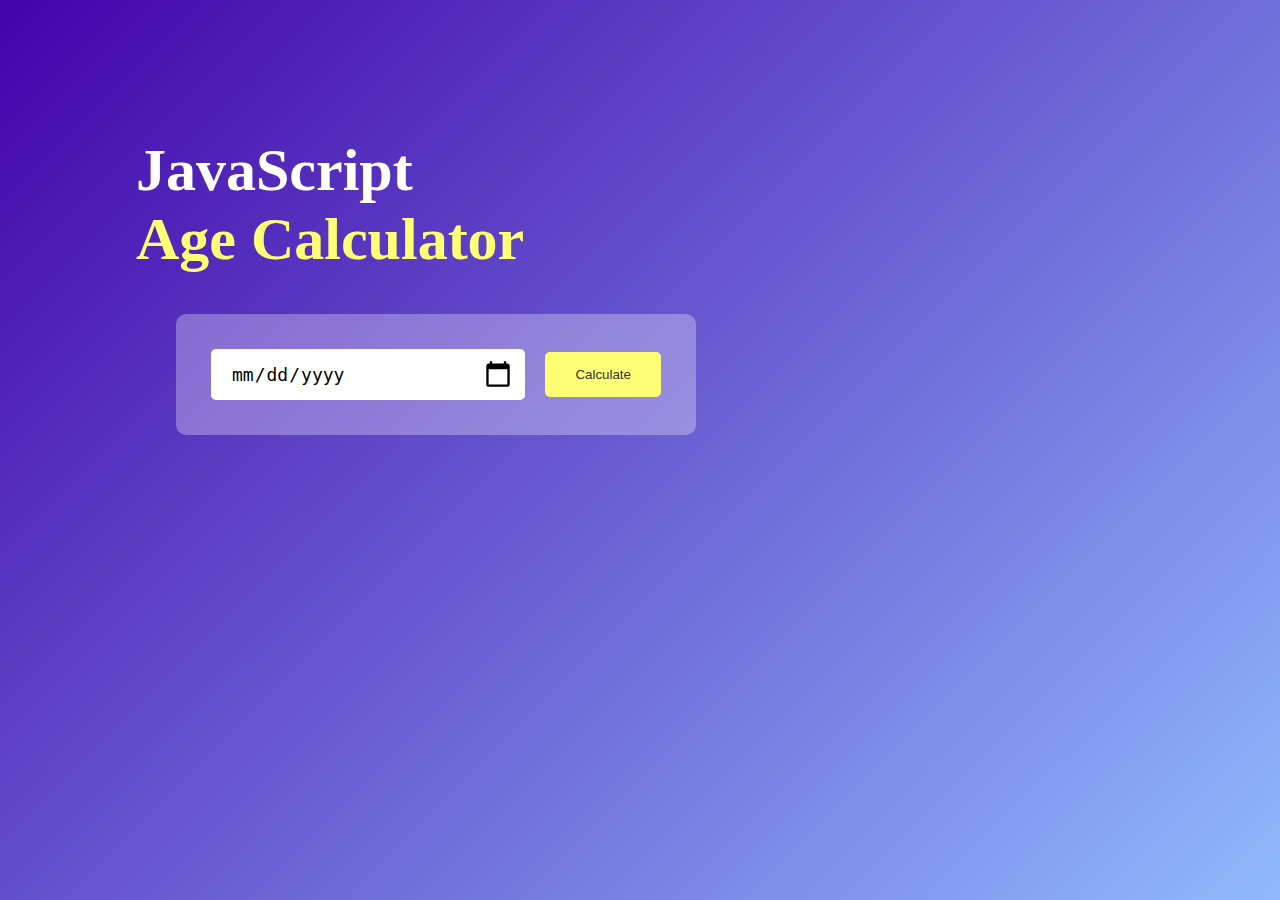
<file: Age_Calculator_App/index.html>
<!DOCTYPE html>
<html lang="en">
<head>
    <meta charset="UTF-8">
    <meta name="viewport" content="width=device-width, initial-scale=1.0">
    <link rel="stylesheet" href="CSS/style.css">
    <title>Age Calculator App</title>
</head>
<body>
    <div class="container">
        <div class="calculator">
            <h1>JavaScript<br><span>Age Calculator</span></h1>
            <div class="input-box">
                <input type="date" id="date">
                <button onclick="calculateAge()">Calculate</button>
            </div>
            <p id="result"></p>
        </div>
    </div>
    <script src="JS/script.js"></script>
</body>
</html>
</file>
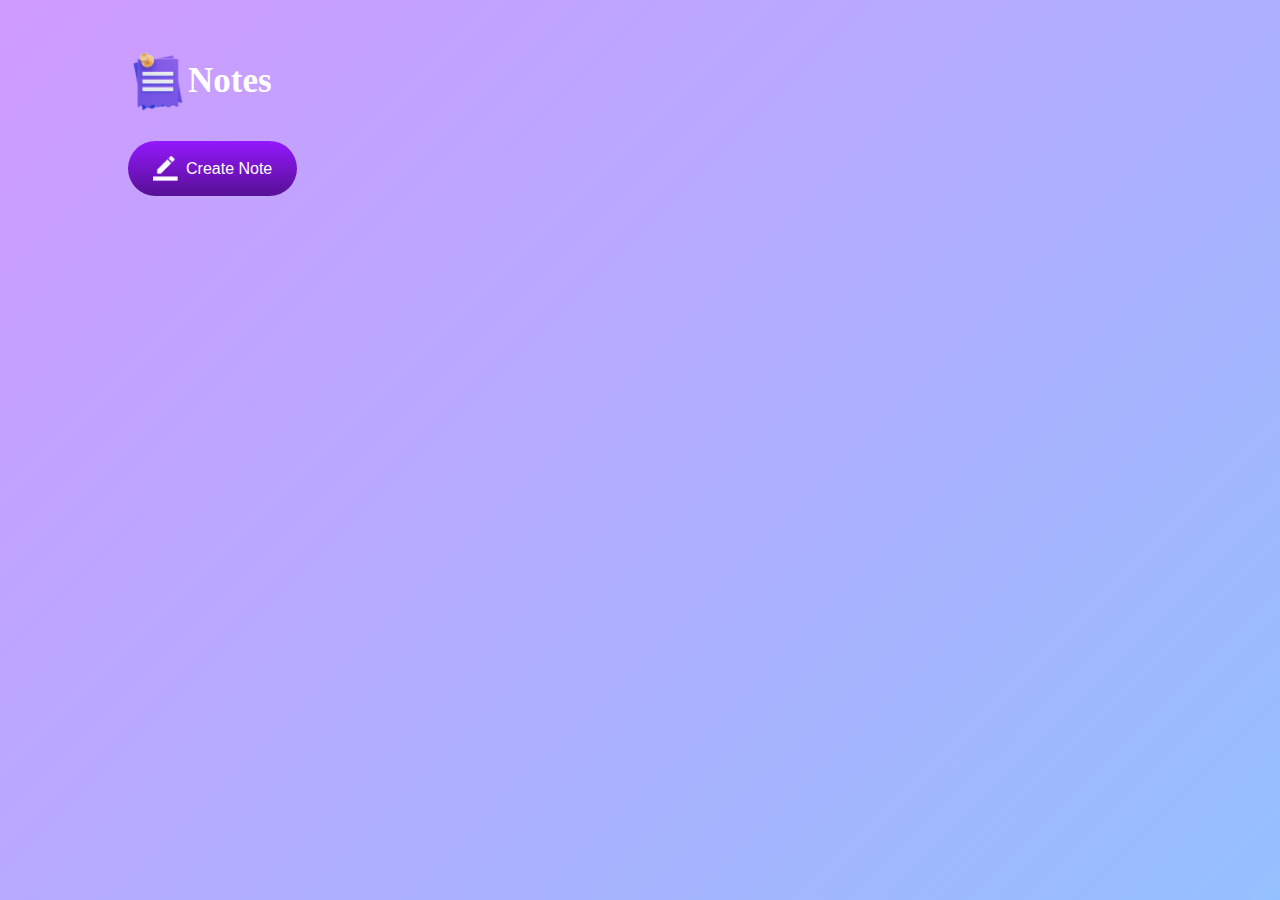
<file: Notes_App/index.html>
<!DOCTYPE html>
<html lang="en">
<head>
    <meta charset="UTF-8">
    <meta name="viewport" content="width=device-width, initial-scale=1.0">
    <link rel="stylesheet" href="CSS/style.css">
    <title>Notes App</title>
</head>
<body>
    <div class="container">
        <h1><img src="images/notes.png"> Notes</h1>
        <button class="create-btn"><img src="images/edit.png"> Create Note</button>
        <div class="notes-container">
            <!-- <p contenteditable="true" class="input-box">
                <img src="images/delete.png">
            </p> -->
        </div>
    </div>
    <script src="JS/script.js"></script>
</body>
</html>
</file>
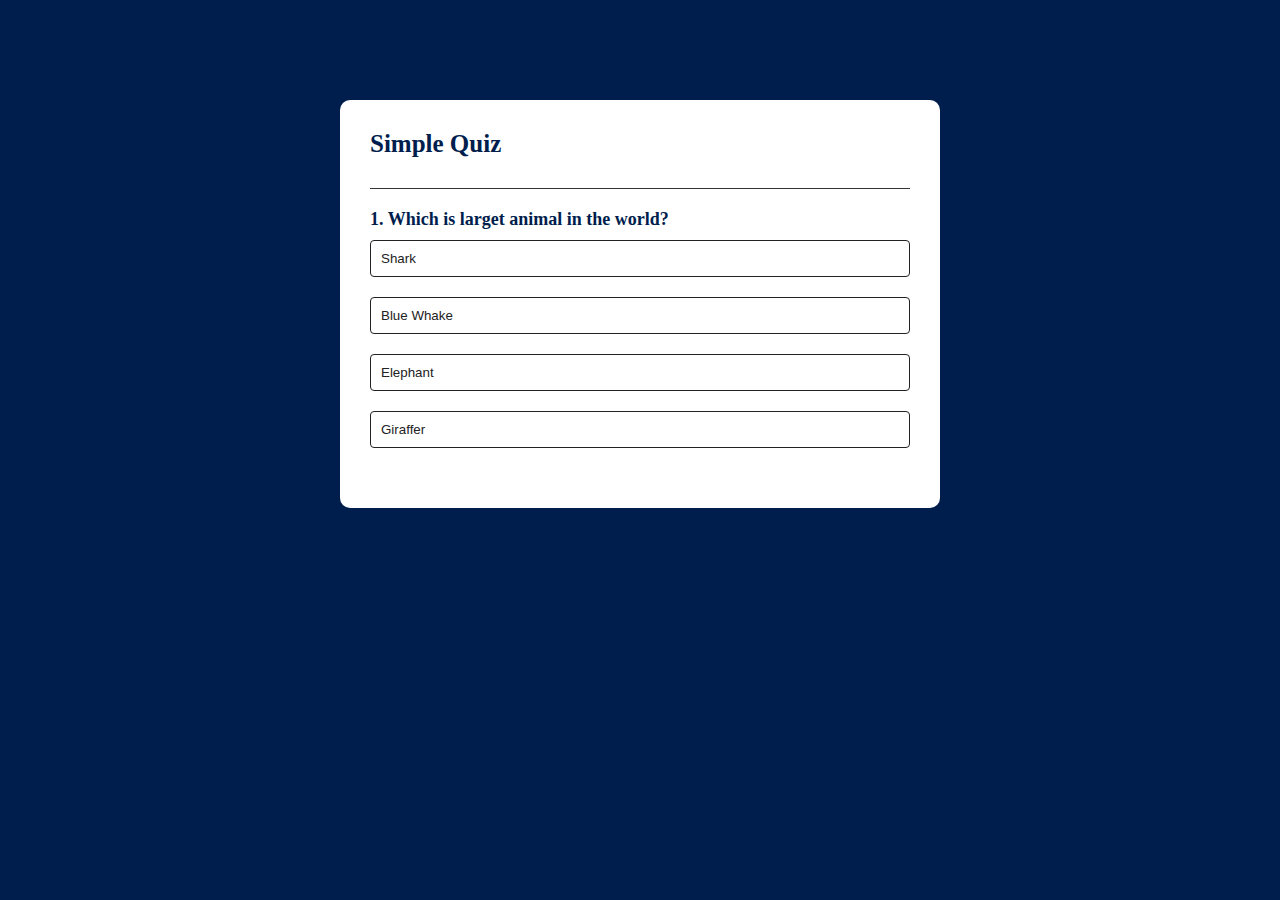
<file: Quiz_App/index.html>
<!DOCTYPE html>
<html lang="en">
<head>
    <meta charset="UTF-8">
    <meta name="viewport" content="width=device-width, initial-scale=1.0">
    <link rel="stylesheet" href="CSS/style.css">
    <title>Quiz App</title>
</head>
<body>
    <div class="app">
        <h1>Simple Quiz</h1>
        <div class="quiz">
            <h2 id="question">Question goes here</h2>
            <div id="answer-buttons">
                <button class="btn">Answer 1</button>
                <button class="btn">Answer 2</button>
                <button class="btn">Answer 3</button>
                <button class="btn">Answer 4</button>
            </div>
            <button id="next-btn">Next</button>
        </div>
    </div>
    <script src="JS/script.js"></script>
</body>
</html>
</file>
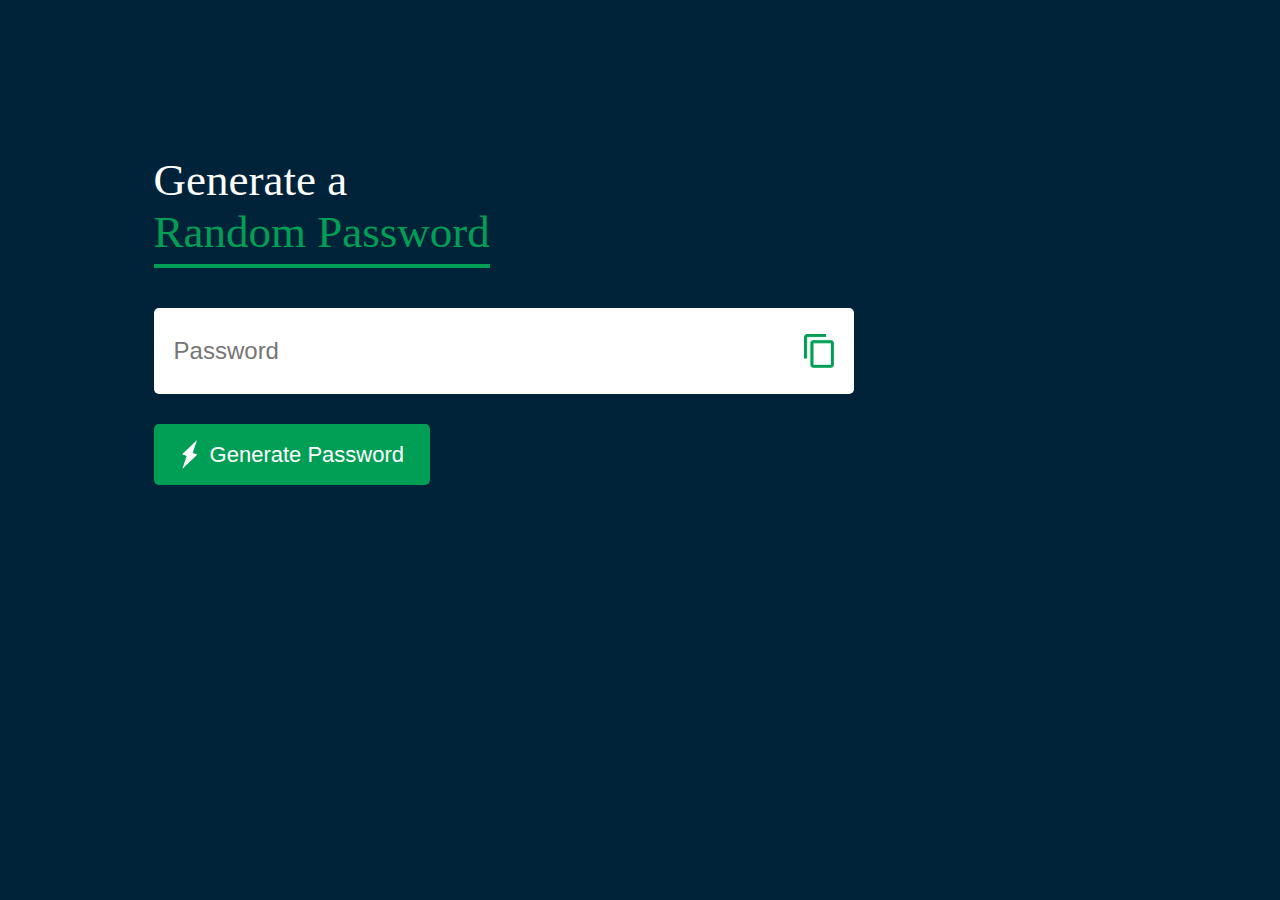
<file: Random_Password_Generator/index.html>
<!DOCTYPE html>
<html lang="en">
<head>
    <meta charset="UTF-8">
    <meta name="viewport" content="width=device-width, initial-scale=1.0">
    <link rel="stylesheet" href="CSS/style.css">
    <title>Random Password Generator</title>
</head>
<body>
    <div class="container">
        <h1>Generate a <br><span>Random Password</span></h1>
        <div class="display">
            <input type="text" id="password" placeholder="Password">
            <img src="images/copy.png" onclick="copyToClipboard()">
        </div>
        <button onclick="generatePassword()"><img src="images/generate.png">Generate Password</button>
    </div>
    <script src="JS/script.js"></script>
</body>
</html>
</file>
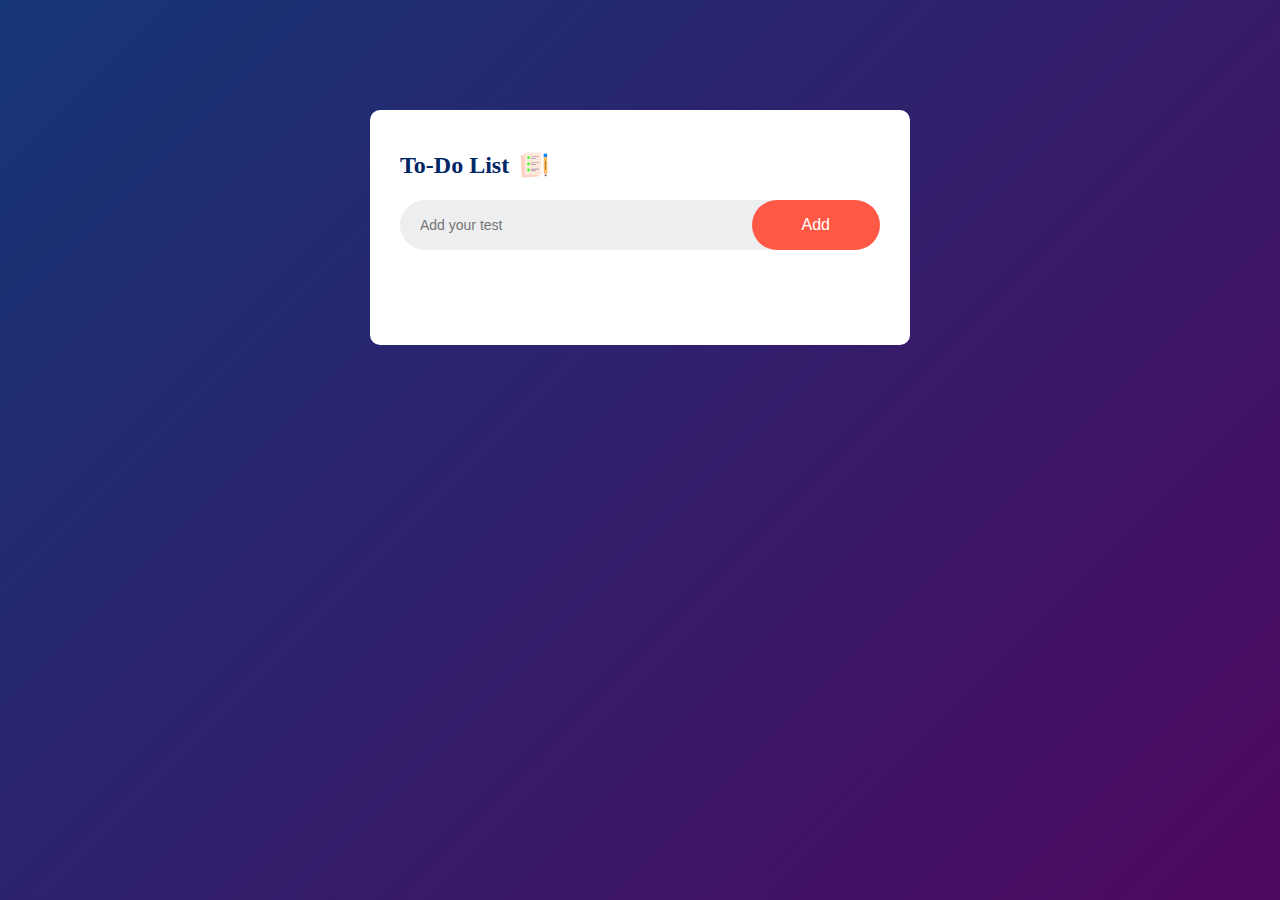
<file: To_Do_List/index.html>
<!DOCTYPE html>
<html lang="en">
<head>
    <meta charset="UTF-8">
    <meta name="viewport" content="width=device-width, initial-scale=1.0">
    <link rel="stylesheet" href="CSS/style.css">
    <title>To Do List</title>
</head>
<body>
    <div class="container">
        <div class="todo_app">
            <h2>To-Do List <img src="images/icon.png" alt=""></h2>
            <div class="row">
                <input type="text" id="input-box" placeholder="Add your test">
                <button onclick="addTask()">Add</button>
            </div>
            <ul id="list-container">
                <!-- <li class="checked">Task 1</li>
                <li>Task 2</li>
                <li>Task 3</li> -->
            </ul>
        </div>
    </div>
    <script src="JS/script.js"></script>
</body>
</html>
</file>
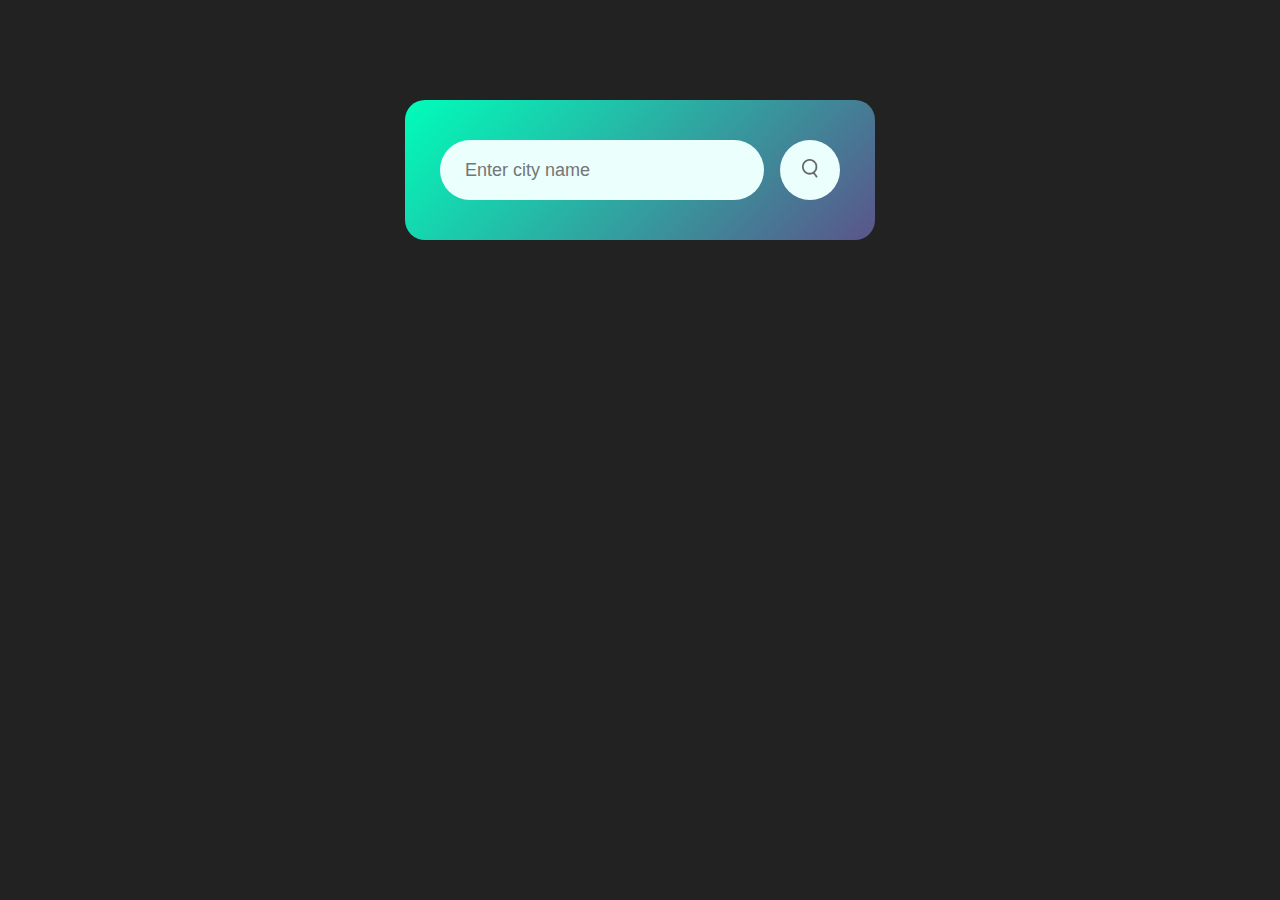
<file: Weather_App/index.html>
<!DOCTYPE html>
<html lang="en">

<head>
    <meta charset="UTF-8">
    <meta name="viewport" content="width=device-width, initial-scale=1.0">
    <link rel="stylesheet" href="CSS/style.css">
    <title>Weather App</title>
</head>

<body>
    <div class="card">
        <div class="search">
            <input type="text" placeholder="Enter city name" spellcheck="false">
            <button><img src="images/search.png"></button>
        </div>
        <div class="error">
            <p>Invalid City Name</p>
        </div>
        <div class="weather">
            <img src="images/rain.png" class="weather_icon">
            <h1 class="temp">22°C</h1>
            <h2 class="city">New York</h2>
            <div class="details">
                <div class="col">
                    <img src="images/humidity.png">
                    <div>
                        <p class="humidity">50%</p>
                        <p>Humidity</p>
                    </div>
                </div>
                <div class="col">
                    <img src="images/wind.png">
                    <div>
                        <p class="wind">15 km/h</p>
                        <p>Wind Speed</p>
                    </div>
                </div>
            </div>
        </div>
    </div>
    <script src="JS/script.js"></script>
</body>

</html>
</file>
<file: Age_Calculator_App/CSS/style.css>
* {
    margin: 0;
    padding: 0;
    box-sizing: border-box;
}

.container {
    width: 100%;
    min-height: 100vh;
    background: linear-gradient(135deg, #4203a9, #90bafc);
    color: #fff;
    padding: 10px;
}

.calculator {
    width: 100%;
    max-width: 600px;
    margin-left: 10%;
    margin-top: 10%;
}

.calculator h1 {
    font-size: 60px;
}

.calculator h1 span {
    color: #ffff76;
}

.input-box {
    margin: 40px;
    padding: 35px;
    border-radius: 10px;
    background-color: rgba(255,255,255,0.3);
    display: flex;
    align-items: center;
}

.input-box input {
    flex: 1;
    margin-right: 20px;
    padding: 14px 20px;
    border: 0;
    outline: 0;
    font-size: 18px;
    border-radius: 5px;
    position: relative;
}

.input-box input::-webkit-calendar-picker-indicator {
    top: 0;
    left: 0;
    right: 0;
    bottom: 0;
    width: auto;
    height: auto;
    position: absolute;
    background-position: calc(100% - 10px);
    background-size: 30px;
    cursor: pointer;
}

.input-box button {
    background: #ffff76;
    border: 0;
    outline: 0;
    padding: 15px 30px;
    border-radius: 5px;
    font-weight: 500;
    color: #333;
    cursor: pointer;
}

#result {
    font-size: 20px;
}

#result span {
    color: #ffff76;
}
</file>
<file: Notes_App/CSS/style.css>
* {
    padding: 0;
    margin: 0;
    box-sizing: border-box;
}

.container {
    width: 100%;
    min-height: 100vh;
    background: linear-gradient(135deg, #cf9aff, #95c0ff);
    color: #fff;
    padding-top: 4%;
    padding-left: 10%;
}

.container h1 {
    display: flex;
    align-items: center;
    font-size: 35px;
    font-weight: 600;
}

.container h1 img {
    width: 60px;
}

.container button {
    display: flex;
    align-items: center;
    background: linear-gradient(#9418fd, #571094);
    color: #fff;
    font-size: 16px;
    outline: 0;
    border: 0;
    border-radius: 40px;
    padding: 15px 25px;
    margin: 30px 0 20px;
    cursor: pointer;
}

.container button img {
    width: 25px;
    margin-right: 8px;
}

.container .input-box {
    position: relative;
    width: 100%;
    max-width: 500px;
    min-height: 150px;
    background: #fff;
    color: #333;
    padding: 20px;
    margin: 20px 0;
    outline: none;
    border-radius: 5px;
}

.container .input-box img {
    width: 25px;
    position: absolute;
    bottom: 15px;
    right: 15px;
    cursor: pointer;
}
</file>
<file: Quiz_App/CSS/style.css>
:root {
    --main-color: #001e4d;
}

* {
    margin: 0;
    padding: 0;
    box-sizing: border-box;
}

body {
    background-color: var(--main-color);
}

.app {
    background-color: #fff;
    width: 90%;
    max-width: 600px;
    margin: 100px auto 0;
    border-radius: 10px;
    padding: 30px;
}

.app h1 {
    font-size: 25px;
    color: var(--main-color);
    font-weight: 600;
    border-bottom: 1px solid #333;
    padding-bottom: 30px;
}

.quiz {
    padding: 20px 0;
}

.quiz h2 {
    font-size: 18px;
    color: var(--main-color);
    font-weight: 600;
}

.btn {
    background-color: #fff;
    color: #222;
    font-weight: 500;
    width: 100%;
    border: 1px solid #222;
    padding: 10px;
    margin: 10px 0;
    text-align: left;
    border-radius: 4px;
    cursor: pointer;
    transition: all 0.3s;
}

.btn:hover:not([disabled]) {
    background-color: #222;
    color: #fff;
}

.btn:disabled {
    cursor: no-drop;
}

#next-btn {
    background-color: var(--main-color);
    color: #fff;
    font-weight: 500;
    width: 150px;
    border: 0;
    padding: 10px;
    margin: 20px auto 0;
    border-radius: 4px;
    cursor: pointer;
    display: none;
}

.correct {
    background-color: #9aeabc;
}

.incorrect {
    background-color: #ff9393;
}
</file>
<file: Random_Password_Generator/CSS/style.css>
* {
    margin: 0;
    padding: 0;
    box-sizing: border-box;
}

body {
    background-color: #002339;
    color: #fff;
}

.container {
    margin: 12%;
    width: 90%;
    max-width: 700px;
}

.container h1 {
    font-weight: 500;
    font-size: 45px;
}

.container h1 span {
    color: #019f55;
    border-bottom: 4px solid #019f55;
    padding-bottom: 7px;
}

.display {
    width: 100%;
    margin-top: 50px;
    margin-bottom: 30px;
    background-color: #fff;
    color: #333;
    display: flex;
    align-items: center;
    justify-content: space-between;
    padding: 26px 20px;
    border-radius: 5px;
}

.display img {
    width: 30px;
    cursor: pointer;
}

.display input {
    border: 0;
    outline: 0;
    font-size: 24px;
}

.container button img {
    width: 20px;
    margin-right: 10px;
}

.container button {
    border: 0;
    outline: 0;
    background-color: #019f55;
    color: #fff;
    font-size: 22px;
    font-weight: 300;
    display: flex;
    align-items: center;
    justify-content: center;
    padding: 16px 26px;
    border-radius: 5px;
    cursor: pointer;
}
</file>
<file: To_Do_List/CSS/style.css>
* {
    margin: 0;
    padding: 0;
    box-sizing: border-box;
}

.container {
    width: 100%;
    min-height: 100vh;
    background: linear-gradient(135deg, #153677, #4e085f);
    padding: 10px;
}

.todo_app {
    width: 100%;
    max-width: 540px;
    background: #fff;
    margin: 100px auto 20px;
    padding: 40px 30px 70px;
    border-radius: 10px;
}

.todo_app h2 {
    color: #002765;
    display: flex;
    align-items: center;
    margin-bottom: 20px;   
}

.todo_app h2 img {
    width: 30px;
    margin-left: 10px;
}

.row {
    display: flex;
    align-items: center;
    justify-content: space-between;
    background: #edeef0;
    border-radius: 30px;
    padding-left: 20px;
    margin-bottom: 25px;
}

.row input {
    flex: 1;
    border: none;
    outline: none;
    background-color: transparent;
    font-size: 14px;
}

.row button {
    border: none;
    outline: none;
    padding: 16px 50px;
    background: #ff5945;
    color: #fff;
    font-size: 16px;
    cursor: pointer;
    border-radius: 40px;
}

ul li {
    list-style: none;
    font-size: 17px;
    padding: 12px 8px 12px 50px;
    user-select: none;
    cursor: pointer;
    position: relative;
}

ul li::before {
    content: '';
    position: absolute;
    height: 28px;
    width: 28px;
    border-radius: 50%;
    background-image: url(../images/unchecked.png);
    background-size: cover;
    background-position: center;
    top: 8px;
    left: 8px;
}

ul li.checked {
    color: #555;
    text-decoration: line-through;
}

ul li.checked::before {
    background-image: url(../images/checked.png);
}

ul li span {
    position: absolute;
    right: 0;
    top: 5px;
    width: 40px;
    height: 40px;
    font-size: 22px;
    color: #555;
    line-height: 40px;
    text-align: center;
    border-radius: 50%;
}

ul li span:hover {
    background-color: #edeef0;
}
</file>
<file: Weather_App/CSS/style.css>
* {
    padding: 0;
    margin:  0;
    box-sizing: border-box;
}

body {
    background-color: #222;
}

.card {
    width: 90%;
    max-width: 470px;
    background: linear-gradient(135deg, #00feba, #5b548a);
    color: #fff;
    margin: 100px auto 0;
    border-radius: 20px;
    padding: 40px 35px;
    text-align: center;
}

.search {
    width: 100%;
    display: flex;
    align-items: center;
    justify-content: space-between;
}

.search input {
    border:  0;
    outline: 0;
    background-color:  #ebfffc;
    color: #555;
    padding: 10px 25px;
    height: 60px;
    border-radius: 30px;
    flex: 1;
    margin-right: 16px;
    font-size: 18px;
}

.search button {
        border:  0;
    outline: 0;
    background-color:  #ebfffc;
    border-radius: 50%;
    width: 60px;
    height: 60px;
    cursor: pointer;
}
.search button img {
    width: 16px;
}
.weather_icon {
    width: 170px;
    margin-top: 30px;
}

.weather h1 {
    font-size: 80px;
    font-weight: 500;
}

.weather h1 {
    font-size: 45px;
    font-weight: 800;
    margin-top: -10px;
}

.details {
    display: flex;
    align-items: center;
    justify-content: space-between;
    padding: 0 20px;
    margin-top: 50px;
}

.col {
    display: flex;
    align-items: center;
    text-align: left;
}

.col img {
    width: 40px;
    margin-right: 10px;
}

.humidity, .wind {
    font-size: 28px;
    margin-top: -6px;
}

.weather {
    display: none;
}

.error {
    text-align: left;
    margin-left: 10px;
    font-size: 14px;
    margin-top: 10px;
    display: none;
}
</file>
